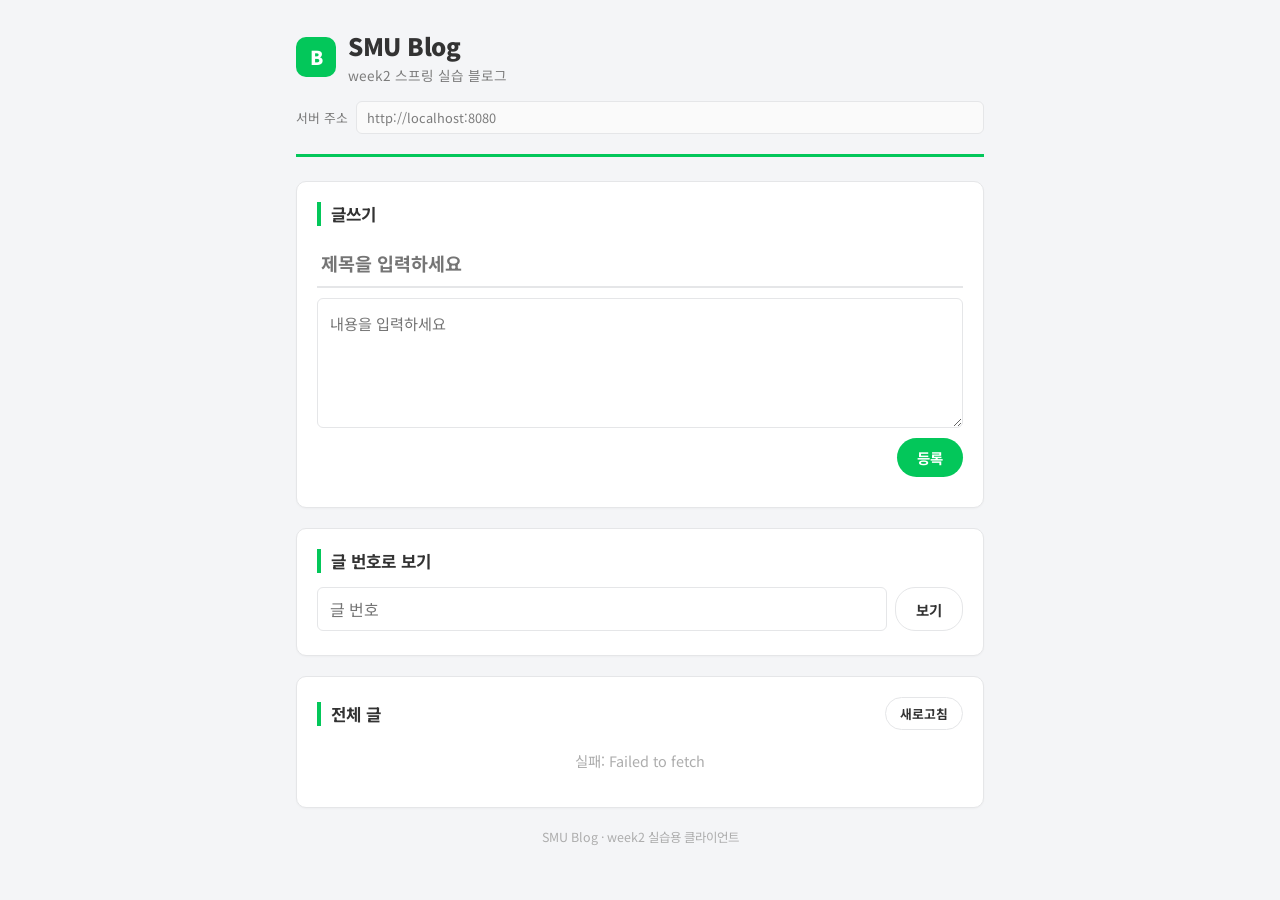
<file: week2-client/index.html>
<!DOCTYPE html>
<html lang="ko">
<head>
  <meta charset="UTF-8" />
  <meta name="viewport" content="width=device-width, initial-scale=1.0" />
  <title>SMU Blog</title>
  <link rel="preconnect" href="https://fonts.googleapis.com" />
  <link rel="preconnect" href="https://fonts.gstatic.com" crossorigin />
  <link href="https://fonts.googleapis.com/css2?family=Noto+Sans+KR:wght@400;500;700;900&display=swap" rel="stylesheet" />
  <link rel="stylesheet" href="style.css" />
</head>
<body>
  <div class="blog-wrap">
    <header class="blog-header">
      <div class="blog-title-row">
        <span class="blog-logo">B</span>
        <div>
          <h1 class="blog-title">SMU Blog</h1>
          <p class="blog-desc">week2 스프링 실습 블로그</p>
        </div>
      </div>
      <div class="server-row">
        <label for="base-url">서버 주소</label>
        <input id="base-url" type="text" value="http://localhost:8080" />
      </div>
    </header>

    <main>
      <section class="panel write-panel">
        <h2 class="panel-title">글쓰기</h2>
        <form id="create-form" class="write-form">
          <input id="create-title" class="write-title-input" type="text" placeholder="제목을 입력하세요" required />
          <textarea id="create-content" class="write-content-input" placeholder="내용을 입력하세요" required></textarea>
          <div class="write-actions">
            <button type="submit" class="btn btn-primary">등록</button>
          </div>
        </form>
        <p id="create-result" class="result"></p>
      </section>

      <section class="panel lookup-panel">
        <h2 class="panel-title">글 번호로 보기</h2>
        <form id="get-one-form" class="lookup-form">
          <input id="get-one-id" type="number" placeholder="글 번호" required />
          <button type="submit" class="btn btn-secondary">보기</button>
        </form>
        <article id="get-one-result" class="post-detail"></article>
      </section>

      <section class="panel list-panel">
        <div class="list-panel-header">
          <h2 class="panel-title">전체 글</h2>
          <button id="list-btn" class="btn btn-secondary btn-small">새로고침</button>
        </div>
        <ul id="post-list" class="post-list"></ul>
      </section>
    </main>

    <footer class="blog-footer">SMU Blog &middot; week2 실습용 클라이언트</footer>
  </div>

  <script src="script.js"></script>
</body>
</html>
</file>
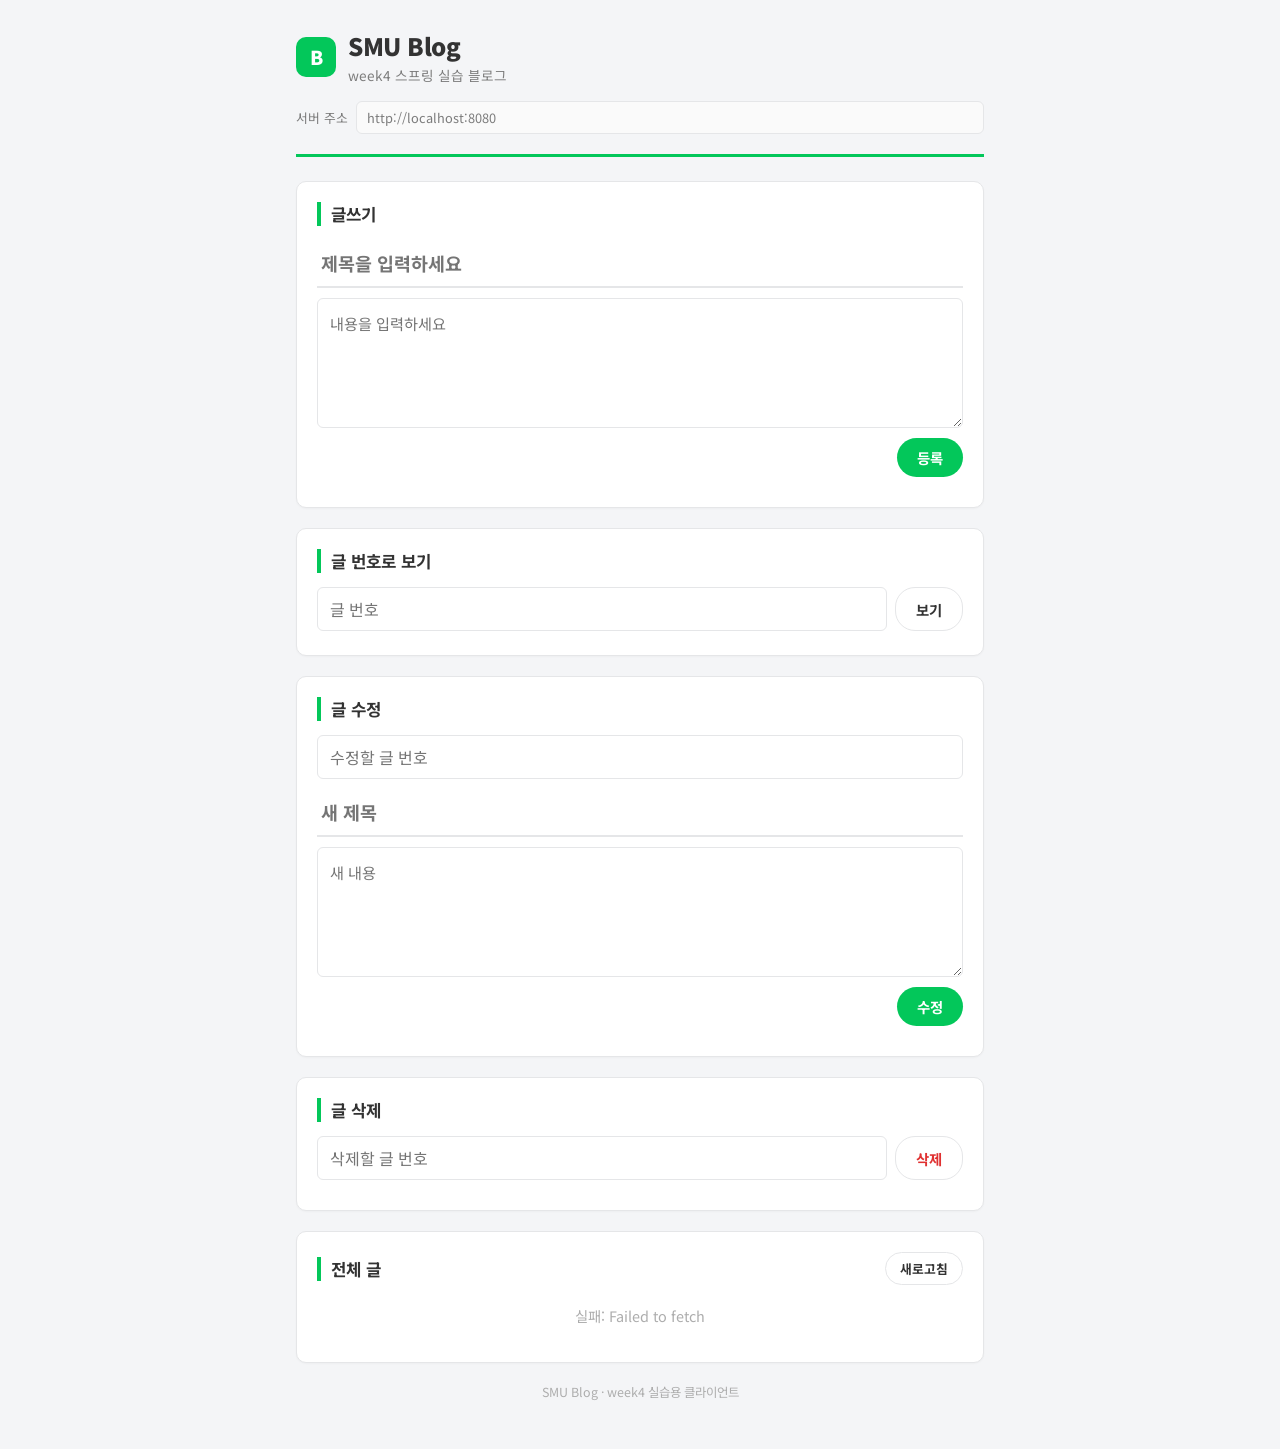
<file: week4-client/index.html>
<!DOCTYPE html>
<html lang="ko">
<head>
  <meta charset="UTF-8" />
  <meta name="viewport" content="width=device-width, initial-scale=1.0" />
  <title>SMU Blog</title>
  <link rel="preconnect" href="https://fonts.googleapis.com" />
  <link rel="preconnect" href="https://fonts.gstatic.com" crossorigin />
  <link href="https://fonts.googleapis.com/css2?family=Noto+Sans+KR:wght@400;500;700;900&display=swap" rel="stylesheet" />
  <link rel="stylesheet" href="style.css" />
</head>
<body>
  <div class="blog-wrap">
    <header class="blog-header">
      <div class="blog-title-row">
        <span class="blog-logo">B</span>
        <div>
          <h1 class="blog-title">SMU Blog</h1>
          <p class="blog-desc">week4 스프링 실습 블로그</p>
        </div>
      </div>
      <div class="server-row">
        <label for="base-url">서버 주소</label>
        <input id="base-url" type="text" value="http://localhost:8080" />
      </div>
    </header>

    <main>
      <section class="panel write-panel">
        <h2 class="panel-title">글쓰기</h2>
        <form id="create-form" class="write-form">
          <input id="create-title" class="write-title-input" type="text" placeholder="제목을 입력하세요" required />
          <textarea id="create-content" class="write-content-input" placeholder="내용을 입력하세요" required></textarea>
          <div class="write-actions">
            <button type="submit" class="btn btn-primary">등록</button>
          </div>
        </form>
        <p id="create-result" class="result"></p>
      </section>

      <section class="panel lookup-panel">
        <h2 class="panel-title">글 번호로 보기</h2>
        <form id="get-one-form" class="lookup-form">
          <input id="get-one-id" type="number" placeholder="글 번호" required />
          <button type="submit" class="btn btn-secondary">보기</button>
        </form>
        <article id="get-one-result" class="post-detail"></article>
      </section>

      <section class="panel update-panel">
        <h2 class="panel-title">글 수정</h2>
        <form id="update-form" class="write-form">
          <input id="update-id" class="update-id-input" type="number" placeholder="수정할 글 번호" required />
          <input id="update-title" class="write-title-input" type="text" placeholder="새 제목" required />
          <textarea id="update-content" class="write-content-input" placeholder="새 내용" required></textarea>
          <div class="write-actions">
            <button type="submit" class="btn btn-primary">수정</button>
          </div>
        </form>
        <p id="update-result" class="result"></p>
      </section>

      <section class="panel delete-panel">
        <h2 class="panel-title">글 삭제</h2>
        <form id="delete-form" class="lookup-form">
          <input id="delete-id" type="number" placeholder="삭제할 글 번호" required />
          <button type="submit" class="btn btn-danger">삭제</button>
        </form>
        <p id="delete-result" class="result"></p>
      </section>

      <section class="panel list-panel">
        <div class="list-panel-header">
          <h2 class="panel-title">전체 글</h2>
          <button id="list-btn" class="btn btn-secondary btn-small">새로고침</button>
        </div>
        <ul id="post-list" class="post-list"></ul>
      </section>
    </main>

    <footer class="blog-footer">SMU Blog &middot; week4 실습용 클라이언트</footer>
  </div>

  <script src="script.js"></script>
</body>
</html>
</file>
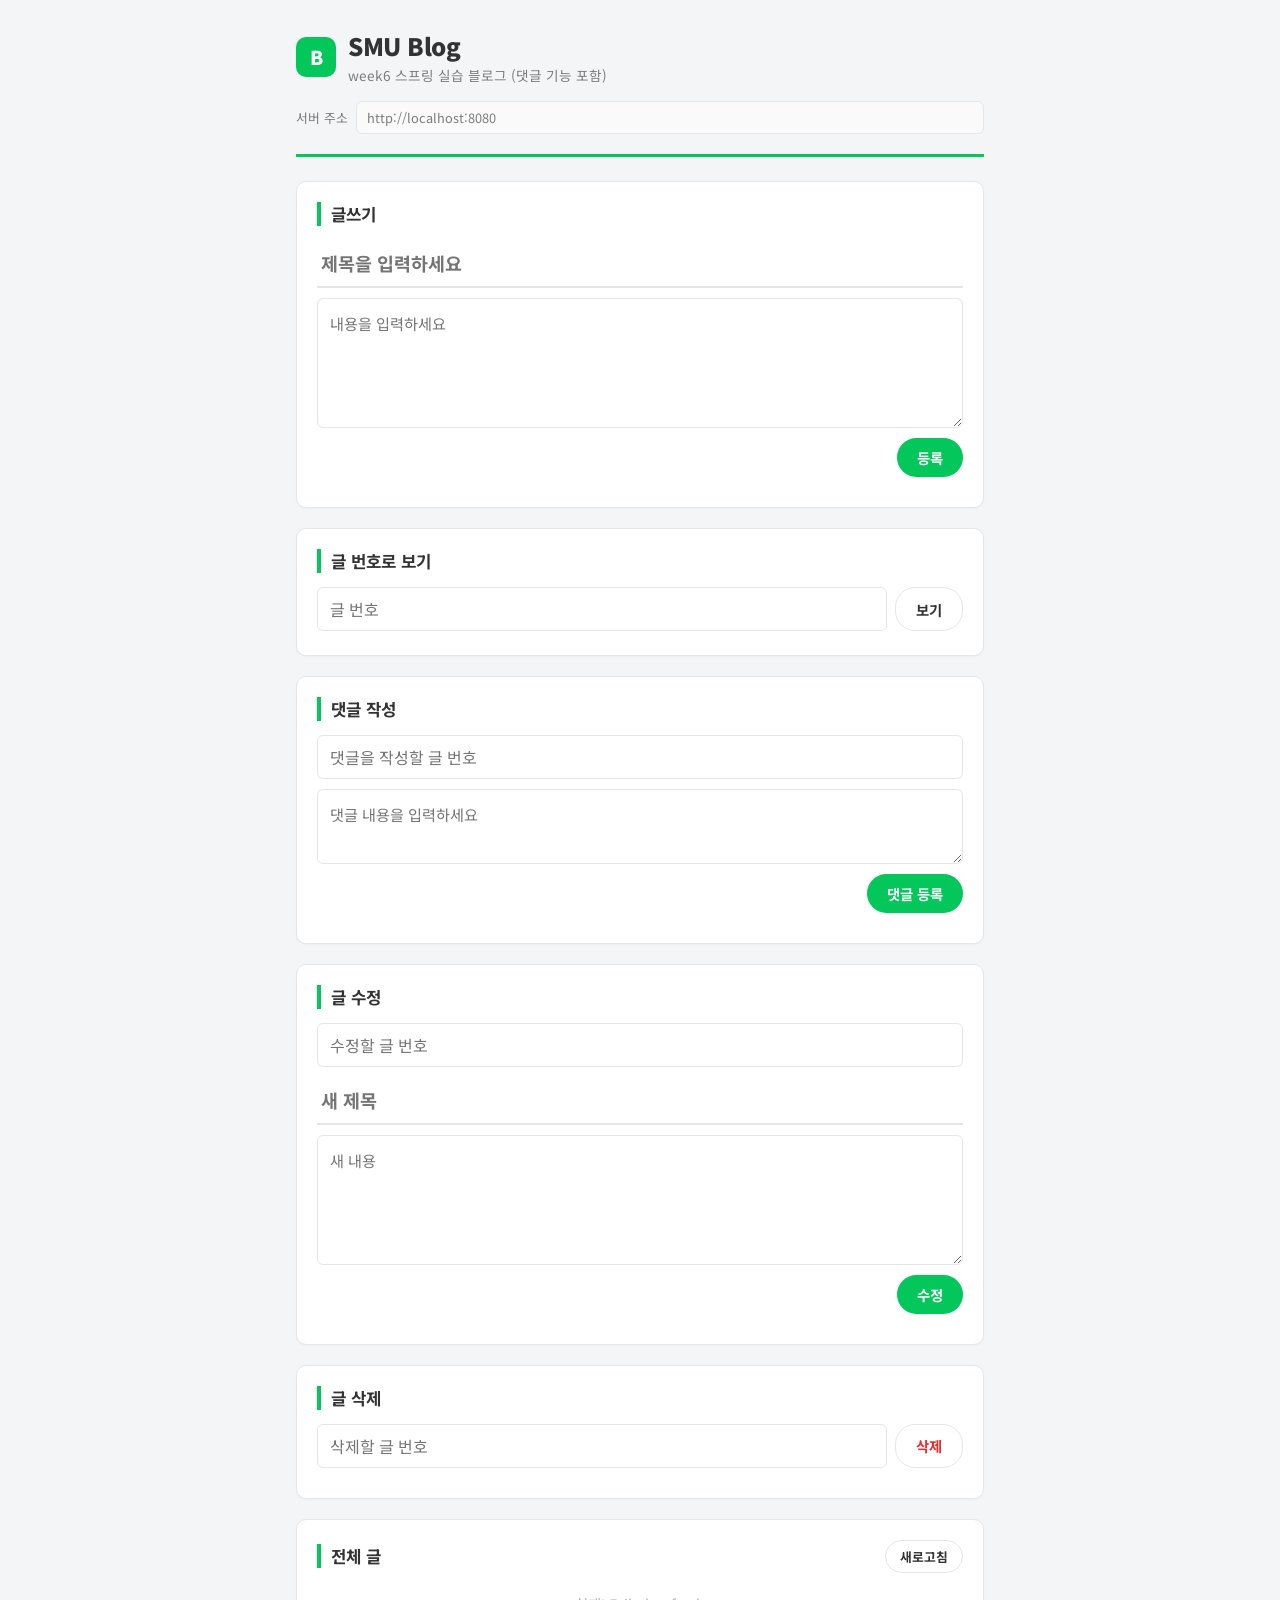
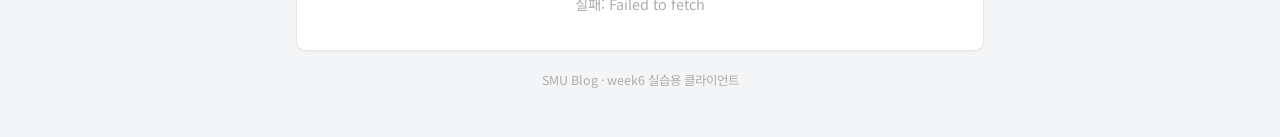
<file: week6-client/index.html>
<!DOCTYPE html>
<html lang="ko">
<head>
  <meta charset="UTF-8" />
  <meta name="viewport" content="width=device-width, initial-scale=1.0" />
  <title>SMU Blog</title>
  <link rel="preconnect" href="https://fonts.googleapis.com" />
  <link rel="preconnect" href="https://fonts.gstatic.com" crossorigin />
  <link href="https://fonts.googleapis.com/css2?family=Noto+Sans+KR:wght@400;500;700;900&display=swap" rel="stylesheet" />
  <link rel="stylesheet" href="style.css" />
</head>
<body>
  <div class="blog-wrap">
    <header class="blog-header">
      <div class="blog-title-row">
        <span class="blog-logo">B</span>
        <div>
          <h1 class="blog-title">SMU Blog</h1>
          <p class="blog-desc">week6 스프링 실습 블로그 (댓글 기능 포함)</p>
        </div>
      </div>
      <div class="server-row">
        <label for="base-url">서버 주소</label>
        <input id="base-url" type="text" value="http://localhost:8080" />
      </div>
    </header>

    <main>
      <section class="panel write-panel">
        <h2 class="panel-title">글쓰기</h2>
        <form id="create-form" class="write-form">
          <input id="create-title" class="write-title-input" type="text" placeholder="제목을 입력하세요" required />
          <textarea id="create-content" class="write-content-input" placeholder="내용을 입력하세요" required></textarea>
          <div class="write-actions">
            <button type="submit" class="btn btn-primary">등록</button>
          </div>
        </form>
        <p id="create-result" class="result"></p>
      </section>

      <section class="panel lookup-panel">
        <h2 class="panel-title">글 번호로 보기</h2>
        <form id="get-one-form" class="lookup-form">
          <input id="get-one-id" type="number" placeholder="글 번호" required />
          <button type="submit" class="btn btn-secondary">보기</button>
        </form>
        <article id="get-one-result" class="post-detail"></article>
      </section>

      <section class="panel comment-panel">
        <h2 class="panel-title">댓글 작성</h2>
        <form id="comment-form" class="write-form">
          <input id="comment-post-id" class="update-id-input" type="number" placeholder="댓글을 작성할 글 번호" required />
          <textarea id="comment-content" class="write-content-input comment-content-input" placeholder="댓글 내용을 입력하세요" required></textarea>
          <div class="write-actions">
            <button type="submit" class="btn btn-primary">댓글 등록</button>
          </div>
        </form>
        <p id="comment-result" class="result"></p>
      </section>

      <section class="panel update-panel">
        <h2 class="panel-title">글 수정</h2>
        <form id="update-form" class="write-form">
          <input id="update-id" class="update-id-input" type="number" placeholder="수정할 글 번호" required />
          <input id="update-title" class="write-title-input" type="text" placeholder="새 제목" required />
          <textarea id="update-content" class="write-content-input" placeholder="새 내용" required></textarea>
          <div class="write-actions">
            <button type="submit" class="btn btn-primary">수정</button>
          </div>
        </form>
        <p id="update-result" class="result"></p>
      </section>

      <section class="panel delete-panel">
        <h2 class="panel-title">글 삭제</h2>
        <form id="delete-form" class="lookup-form">
          <input id="delete-id" type="number" placeholder="삭제할 글 번호" required />
          <button type="submit" class="btn btn-danger">삭제</button>
        </form>
        <p id="delete-result" class="result"></p>
      </section>

      <section class="panel list-panel">
        <div class="list-panel-header">
          <h2 class="panel-title">전체 글</h2>
          <button id="list-btn" class="btn btn-secondary btn-small">새로고침</button>
        </div>
        <ul id="post-list" class="post-list"></ul>
      </section>
    </main>

    <footer class="blog-footer">SMU Blog &middot; week6 실습용 클라이언트</footer>
  </div>

  <script src="script.js"></script>
</body>
</html>
</file>
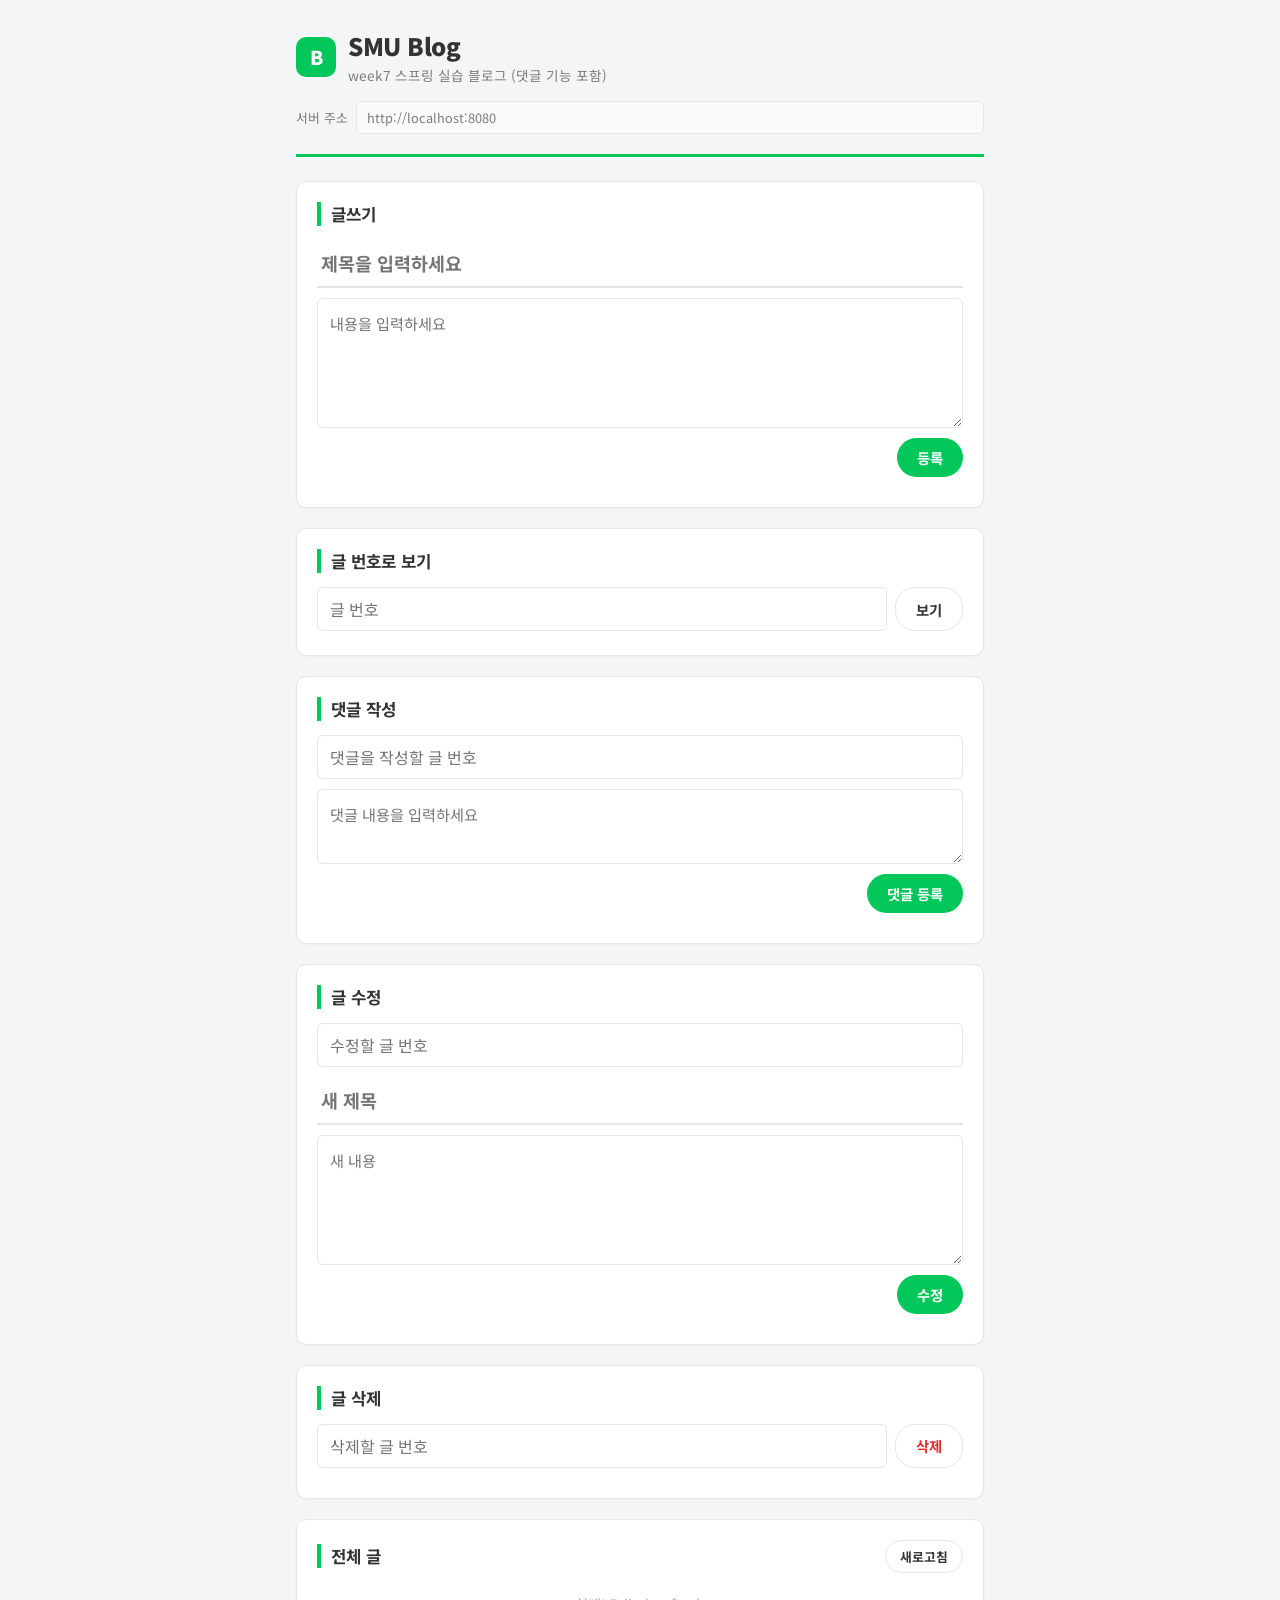
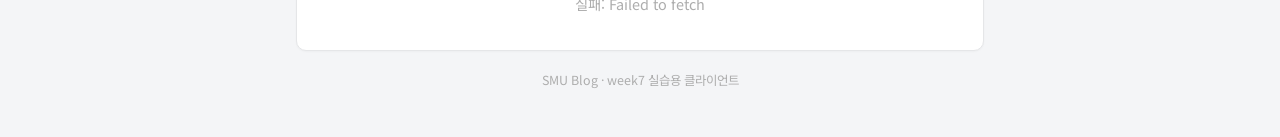
<file: week7-client/index.html>
<!DOCTYPE html>
<html lang="ko">
<head>
  <meta charset="UTF-8" />
  <meta name="viewport" content="width=device-width, initial-scale=1.0" />
  <title>SMU Blog</title>
  <link rel="preconnect" href="https://fonts.googleapis.com" />
  <link rel="preconnect" href="https://fonts.gstatic.com" crossorigin />
  <link href="https://fonts.googleapis.com/css2?family=Noto+Sans+KR:wght@400;500;700;900&display=swap" rel="stylesheet" />
  <link rel="stylesheet" href="style.css" />
</head>
<body>
  <div class="blog-wrap">
    <header class="blog-header">
      <div class="blog-title-row">
        <span class="blog-logo">B</span>
        <div>
          <h1 class="blog-title">SMU Blog</h1>
          <p class="blog-desc">week7 스프링 실습 블로그 (댓글 기능 포함)</p>
        </div>
      </div>
      <div class="server-row">
        <label for="base-url">서버 주소</label>
        <input id="base-url" type="text" value="http://localhost:8080" />
      </div>
    </header>

    <main>
      <section class="panel write-panel">
        <h2 class="panel-title">글쓰기</h2>
        <form id="create-form" class="write-form">
          <input id="create-title" class="write-title-input" type="text" placeholder="제목을 입력하세요" required />
          <textarea id="create-content" class="write-content-input" placeholder="내용을 입력하세요" required></textarea>
          <div class="write-actions">
            <button type="submit" class="btn btn-primary">등록</button>
          </div>
        </form>
        <p id="create-result" class="result"></p>
      </section>

      <section class="panel lookup-panel">
        <h2 class="panel-title">글 번호로 보기</h2>
        <form id="get-one-form" class="lookup-form">
          <input id="get-one-id" type="number" placeholder="글 번호" required />
          <button type="submit" class="btn btn-secondary">보기</button>
        </form>
        <article id="get-one-result" class="post-detail"></article>
      </section>

      <section class="panel comment-panel">
        <h2 class="panel-title">댓글 작성</h2>
        <form id="comment-form" class="write-form">
          <input id="comment-post-id" class="update-id-input" type="number" placeholder="댓글을 작성할 글 번호" required />
          <textarea id="comment-content" class="write-content-input comment-content-input" placeholder="댓글 내용을 입력하세요" required></textarea>
          <div class="write-actions">
            <button type="submit" class="btn btn-primary">댓글 등록</button>
          </div>
        </form>
        <p id="comment-result" class="result"></p>
      </section>

      <section class="panel update-panel">
        <h2 class="panel-title">글 수정</h2>
        <form id="update-form" class="write-form">
          <input id="update-id" class="update-id-input" type="number" placeholder="수정할 글 번호" required />
          <input id="update-title" class="write-title-input" type="text" placeholder="새 제목" required />
          <textarea id="update-content" class="write-content-input" placeholder="새 내용" required></textarea>
          <div class="write-actions">
            <button type="submit" class="btn btn-primary">수정</button>
          </div>
        </form>
        <p id="update-result" class="result"></p>
      </section>

      <section class="panel delete-panel">
        <h2 class="panel-title">글 삭제</h2>
        <form id="delete-form" class="lookup-form">
          <input id="delete-id" type="number" placeholder="삭제할 글 번호" required />
          <button type="submit" class="btn btn-danger">삭제</button>
        </form>
        <p id="delete-result" class="result"></p>
      </section>

      <section class="panel list-panel">
        <div class="list-panel-header">
          <h2 class="panel-title">전체 글</h2>
          <button id="list-btn" class="btn btn-secondary btn-small">새로고침</button>
        </div>
        <ul id="post-list" class="post-list"></ul>
      </section>
    </main>

    <footer class="blog-footer">SMU Blog &middot; week7 실습용 클라이언트</footer>
  </div>

  <script src="script.js"></script>
</body>
</html>
</file>
<file: week2-client/style.css>
:root {
  --naver-green: #03c75a;
  --naver-green-dark: #02a94c;
  --bg: #f4f5f7;
  --panel-bg: #ffffff;
  --border: #e5e6e8;
  --text: #333333;
  --text-sub: #7c7c7c;
  --text-faint: #adadad;
}

* {
  box-sizing: border-box;
}

body {
  margin: 0;
  background: var(--bg);
  color: var(--text);
  font-family: "Noto Sans KR", -apple-system, BlinkMacSystemFont, "Apple SD Gothic Neo", "Malgun Gothic", sans-serif;
}

.blog-wrap {
  max-width: 720px;
  margin: 0 auto;
  padding: 0 16px 48px;
}

/* header */

.blog-header {
  padding: 28px 0 20px;
  border-bottom: 3px solid var(--naver-green);
  margin-bottom: 24px;
}

.blog-title-row {
  display: flex;
  align-items: center;
  gap: 12px;
  margin-bottom: 16px;
}

.blog-logo {
  width: 40px;
  height: 40px;
  flex-shrink: 0;
  border-radius: 10px;
  background: var(--naver-green);
  color: #fff;
  font-weight: 900;
  font-size: 1.2rem;
  display: flex;
  align-items: center;
  justify-content: center;
}

.blog-title {
  margin: 0;
  font-size: 1.5rem;
  font-weight: 900;
  letter-spacing: -0.5px;
}

.blog-desc {
  margin: 2px 0 0;
  font-size: 0.85rem;
  color: var(--text-sub);
}

.server-row {
  display: flex;
  align-items: center;
  gap: 8px;
  font-size: 0.8rem;
  color: var(--text-sub);
}

.server-row input {
  flex: 1;
  padding: 6px 10px;
  border-radius: 6px;
  border: 1px solid var(--border);
  font: inherit;
  font-size: 0.8rem;
  color: var(--text-sub);
  background: #fafafa;
}

/* panels */

.panel {
  background: var(--panel-bg);
  border: 1px solid var(--border);
  border-radius: 10px;
  padding: 20px;
  margin-bottom: 20px;
  box-shadow: 0 1px 2px rgba(0, 0, 0, 0.03);
}

.panel-title {
  margin: 0 0 14px;
  font-size: 1.05rem;
  font-weight: 700;
  padding-left: 10px;
  border-left: 4px solid var(--naver-green);
}

.list-panel-header {
  display: flex;
  align-items: center;
  justify-content: space-between;
  margin-bottom: 4px;
}

.list-panel-header .panel-title {
  margin-bottom: 0;
}

/* write form */

.write-form {
  display: flex;
  flex-direction: column;
  gap: 10px;
}

.write-title-input {
  border: none;
  border-bottom: 2px solid var(--border);
  padding: 10px 4px;
  font-size: 1.15rem;
  font-weight: 700;
  font-family: inherit;
  outline: none;
}

.write-title-input:focus {
  border-bottom-color: var(--naver-green);
}

.write-content-input {
  border: 1px solid var(--border);
  border-radius: 6px;
  padding: 12px;
  min-height: 130px;
  resize: vertical;
  font: inherit;
  font-size: 0.95rem;
  line-height: 1.6;
  outline: none;
}

.write-content-input:focus {
  border-color: var(--naver-green);
}

.write-actions {
  display: flex;
  justify-content: flex-end;
}

/* buttons */

.btn {
  padding: 9px 20px;
  border-radius: 20px;
  border: none;
  font: inherit;
  font-weight: 700;
  font-size: 0.9rem;
  cursor: pointer;
}

.btn-primary {
  background: var(--naver-green);
  color: #fff;
}

.btn-primary:hover {
  background: var(--naver-green-dark);
}

.btn-secondary {
  background: #fff;
  color: var(--text);
  border: 1px solid var(--border);
}

.btn-secondary:hover {
  background: #f0f0f0;
}

.btn-small {
  padding: 6px 14px;
  font-size: 0.8rem;
}

.result {
  margin: 10px 0 0;
  font-size: 0.85rem;
  color: var(--text-sub);
}

/* lookup form */

.lookup-form {
  display: flex;
  gap: 8px;
  margin-bottom: 4px;
}

.lookup-form input {
  flex: 1;
  padding: 9px 12px;
  border-radius: 6px;
  border: 1px solid var(--border);
  font: inherit;
}

.lookup-form input:focus {
  outline: none;
  border-color: var(--naver-green);
}

/* single post detail */

.post-detail:empty {
  display: none;
}

.post-detail {
  margin-top: 16px;
  padding-top: 16px;
  border-top: 1px solid var(--border);
}

.post-detail-id {
  display: inline-block;
  font-size: 0.75rem;
  font-weight: 700;
  color: var(--naver-green-dark);
  background: #e9fbf1;
  border-radius: 12px;
  padding: 2px 10px;
  margin-bottom: 10px;
}

.post-detail-title {
  margin: 0 0 12px;
  font-size: 1.4rem;
  font-weight: 900;
  letter-spacing: -0.5px;
  line-height: 1.35;
}

.post-detail-content {
  margin: 0;
  font-size: 1rem;
  line-height: 1.85;
  color: #444;
  white-space: pre-wrap;
  word-break: break-word;
}

.post-detail-empty {
  color: var(--text-faint);
  font-size: 0.9rem;
  text-align: center;
  padding: 12px 0;
}

/* post list */

.post-list {
  list-style: none;
  margin: 4px 0 0;
  padding: 0;
}

.post-list li {
  display: block;
  padding: 16px 4px;
  border-bottom: 1px solid var(--border);
  cursor: default;
}

.post-list li:last-child {
  border-bottom: none;
}

.post-list li:hover {
  background: #fafafa;
}

.post-list-title-row {
  display: flex;
  align-items: baseline;
  gap: 8px;
}

.post-list-num {
  font-size: 0.75rem;
  font-weight: 700;
  color: var(--naver-green-dark);
  flex-shrink: 0;
}

.post-list-title {
  margin: 0;
  font-size: 1rem;
  font-weight: 700;
  color: var(--text);
}

.post-list-excerpt {
  margin: 6px 0 0;
  font-size: 0.85rem;
  color: var(--text-sub);
  line-height: 1.55;
  display: -webkit-box;
  -webkit-line-clamp: 2;
  -webkit-box-orient: vertical;
  overflow: hidden;
}

.post-list-empty {
  color: var(--text-faint);
  font-size: 0.9rem;
  text-align: center;
  padding: 24px 0;
}

/* footer */

.blog-footer {
  text-align: center;
  font-size: 0.78rem;
  color: var(--text-faint);
  margin-top: 12px;
}
</file>
<file: week4-client/style.css>
:root {
  --naver-green: #03c75a;
  --naver-green-dark: #02a94c;
  --bg: #f4f5f7;
  --panel-bg: #ffffff;
  --border: #e5e6e8;
  --text: #333333;
  --text-sub: #7c7c7c;
  --text-faint: #adadad;
  --danger: #e03131;
}

* {
  box-sizing: border-box;
}

body {
  margin: 0;
  background: var(--bg);
  color: var(--text);
  font-family: "Noto Sans KR", -apple-system, BlinkMacSystemFont, "Apple SD Gothic Neo", "Malgun Gothic", sans-serif;
}

.blog-wrap {
  max-width: 720px;
  margin: 0 auto;
  padding: 0 16px 48px;
}

/* header */

.blog-header {
  padding: 28px 0 20px;
  border-bottom: 3px solid var(--naver-green);
  margin-bottom: 24px;
}

.blog-title-row {
  display: flex;
  align-items: center;
  gap: 12px;
  margin-bottom: 16px;
}

.blog-logo {
  width: 40px;
  height: 40px;
  flex-shrink: 0;
  border-radius: 10px;
  background: var(--naver-green);
  color: #fff;
  font-weight: 900;
  font-size: 1.2rem;
  display: flex;
  align-items: center;
  justify-content: center;
}

.blog-title {
  margin: 0;
  font-size: 1.5rem;
  font-weight: 900;
  letter-spacing: -0.5px;
}

.blog-desc {
  margin: 2px 0 0;
  font-size: 0.85rem;
  color: var(--text-sub);
}

.server-row {
  display: flex;
  align-items: center;
  gap: 8px;
  font-size: 0.8rem;
  color: var(--text-sub);
}

.server-row input {
  flex: 1;
  padding: 6px 10px;
  border-radius: 6px;
  border: 1px solid var(--border);
  font: inherit;
  font-size: 0.8rem;
  color: var(--text-sub);
  background: #fafafa;
}

/* panels */

.panel {
  background: var(--panel-bg);
  border: 1px solid var(--border);
  border-radius: 10px;
  padding: 20px;
  margin-bottom: 20px;
  box-shadow: 0 1px 2px rgba(0, 0, 0, 0.03);
}

.panel-title {
  margin: 0 0 14px;
  font-size: 1.05rem;
  font-weight: 700;
  padding-left: 10px;
  border-left: 4px solid var(--naver-green);
}

.list-panel-header {
  display: flex;
  align-items: center;
  justify-content: space-between;
  margin-bottom: 4px;
}

.list-panel-header .panel-title {
  margin-bottom: 0;
}

/* write form */

.write-form {
  display: flex;
  flex-direction: column;
  gap: 10px;
}

.write-title-input {
  border: none;
  border-bottom: 2px solid var(--border);
  padding: 10px 4px;
  font-size: 1.15rem;
  font-weight: 700;
  font-family: inherit;
  outline: none;
}

.write-title-input:focus {
  border-bottom-color: var(--naver-green);
}

.update-id-input {
  border: 1px solid var(--border);
  border-radius: 6px;
  padding: 9px 12px;
  font: inherit;
  outline: none;
}

.update-id-input:focus {
  border-color: var(--naver-green);
}

.write-content-input {
  border: 1px solid var(--border);
  border-radius: 6px;
  padding: 12px;
  min-height: 130px;
  resize: vertical;
  font: inherit;
  font-size: 0.95rem;
  line-height: 1.6;
  outline: none;
}

.write-content-input:focus {
  border-color: var(--naver-green);
}

.write-actions {
  display: flex;
  justify-content: flex-end;
}

/* buttons */

.btn {
  padding: 9px 20px;
  border-radius: 20px;
  border: none;
  font: inherit;
  font-weight: 700;
  font-size: 0.9rem;
  cursor: pointer;
}

.btn-primary {
  background: var(--naver-green);
  color: #fff;
}

.btn-primary:hover {
  background: var(--naver-green-dark);
}

.btn-secondary {
  background: #fff;
  color: var(--text);
  border: 1px solid var(--border);
}

.btn-secondary:hover {
  background: #f0f0f0;
}

.btn-small {
  padding: 6px 14px;
  font-size: 0.8rem;
}

.btn-danger {
  background: #fff;
  color: var(--danger);
  border: 1px solid var(--border);
}

.btn-danger:hover {
  background: #fff5f5;
  border-color: var(--danger);
}

.result {
  margin: 10px 0 0;
  font-size: 0.85rem;
  color: var(--text-sub);
}

/* lookup form */

.lookup-form {
  display: flex;
  gap: 8px;
  margin-bottom: 4px;
}

.lookup-form input {
  flex: 1;
  padding: 9px 12px;
  border-radius: 6px;
  border: 1px solid var(--border);
  font: inherit;
}

.lookup-form input:focus {
  outline: none;
  border-color: var(--naver-green);
}

/* single post detail */

.post-detail:empty {
  display: none;
}

.post-detail {
  margin-top: 16px;
  padding-top: 16px;
  border-top: 1px solid var(--border);
}

.post-detail-id {
  display: inline-block;
  font-size: 0.75rem;
  font-weight: 700;
  color: var(--naver-green-dark);
  background: #e9fbf1;
  border-radius: 12px;
  padding: 2px 10px;
  margin-bottom: 10px;
}

.post-detail-title {
  margin: 0 0 12px;
  font-size: 1.4rem;
  font-weight: 900;
  letter-spacing: -0.5px;
  line-height: 1.35;
}

.post-detail-content {
  margin: 0;
  font-size: 1rem;
  line-height: 1.85;
  color: #444;
  white-space: pre-wrap;
  word-break: break-word;
}

.post-detail-empty {
  color: var(--text-faint);
  font-size: 0.9rem;
  text-align: center;
  padding: 12px 0;
}

/* post list */

.post-list {
  list-style: none;
  margin: 4px 0 0;
  padding: 0;
}

.post-list li {
  display: block;
  padding: 16px 4px;
  border-bottom: 1px solid var(--border);
  cursor: default;
}

.post-list li:last-child {
  border-bottom: none;
}

.post-list li:hover {
  background: #fafafa;
}

.post-list-title-row {
  display: flex;
  align-items: baseline;
  gap: 8px;
}

.post-list-num {
  font-size: 0.75rem;
  font-weight: 700;
  color: var(--naver-green-dark);
  flex-shrink: 0;
}

.post-list-title {
  margin: 0;
  font-size: 1rem;
  font-weight: 700;
  color: var(--text);
}

.post-list-excerpt {
  margin: 6px 0 0;
  font-size: 0.85rem;
  color: var(--text-sub);
  line-height: 1.55;
  display: -webkit-box;
  -webkit-line-clamp: 2;
  -webkit-box-orient: vertical;
  overflow: hidden;
}

.post-list-empty {
  color: var(--text-faint);
  font-size: 0.9rem;
  text-align: center;
  padding: 24px 0;
}

/* footer */

.blog-footer {
  text-align: center;
  font-size: 0.78rem;
  color: var(--text-faint);
  margin-top: 12px;
}
</file>
<file: week6-client/style.css>
:root {
  --naver-green: #03c75a;
  --naver-green-dark: #02a94c;
  --bg: #f4f5f7;
  --panel-bg: #ffffff;
  --border: #e5e6e8;
  --text: #333333;
  --text-sub: #7c7c7c;
  --text-faint: #adadad;
  --danger: #e03131;
}

* {
  box-sizing: border-box;
}

body {
  margin: 0;
  background: var(--bg);
  color: var(--text);
  font-family: "Noto Sans KR", -apple-system, BlinkMacSystemFont, "Apple SD Gothic Neo", "Malgun Gothic", sans-serif;
}

.blog-wrap {
  max-width: 720px;
  margin: 0 auto;
  padding: 0 16px 48px;
}

/* header */

.blog-header {
  padding: 28px 0 20px;
  border-bottom: 3px solid var(--naver-green);
  margin-bottom: 24px;
}

.blog-title-row {
  display: flex;
  align-items: center;
  gap: 12px;
  margin-bottom: 16px;
}

.blog-logo {
  width: 40px;
  height: 40px;
  flex-shrink: 0;
  border-radius: 10px;
  background: var(--naver-green);
  color: #fff;
  font-weight: 900;
  font-size: 1.2rem;
  display: flex;
  align-items: center;
  justify-content: center;
}

.blog-title {
  margin: 0;
  font-size: 1.5rem;
  font-weight: 900;
  letter-spacing: -0.5px;
}

.blog-desc {
  margin: 2px 0 0;
  font-size: 0.85rem;
  color: var(--text-sub);
}

.server-row {
  display: flex;
  align-items: center;
  gap: 8px;
  font-size: 0.8rem;
  color: var(--text-sub);
}

.server-row input {
  flex: 1;
  padding: 6px 10px;
  border-radius: 6px;
  border: 1px solid var(--border);
  font: inherit;
  font-size: 0.8rem;
  color: var(--text-sub);
  background: #fafafa;
}

/* panels */

.panel {
  background: var(--panel-bg);
  border: 1px solid var(--border);
  border-radius: 10px;
  padding: 20px;
  margin-bottom: 20px;
  box-shadow: 0 1px 2px rgba(0, 0, 0, 0.03);
}

.panel-title {
  margin: 0 0 14px;
  font-size: 1.05rem;
  font-weight: 700;
  padding-left: 10px;
  border-left: 4px solid var(--naver-green);
}

.list-panel-header {
  display: flex;
  align-items: center;
  justify-content: space-between;
  margin-bottom: 4px;
}

.list-panel-header .panel-title {
  margin-bottom: 0;
}

/* write form */

.write-form {
  display: flex;
  flex-direction: column;
  gap: 10px;
}

.write-title-input {
  border: none;
  border-bottom: 2px solid var(--border);
  padding: 10px 4px;
  font-size: 1.15rem;
  font-weight: 700;
  font-family: inherit;
  outline: none;
}

.write-title-input:focus {
  border-bottom-color: var(--naver-green);
}

.update-id-input {
  border: 1px solid var(--border);
  border-radius: 6px;
  padding: 9px 12px;
  font: inherit;
  outline: none;
}

.update-id-input:focus {
  border-color: var(--naver-green);
}

.write-content-input {
  border: 1px solid var(--border);
  border-radius: 6px;
  padding: 12px;
  min-height: 130px;
  resize: vertical;
  font: inherit;
  font-size: 0.95rem;
  line-height: 1.6;
  outline: none;
}

.write-content-input:focus {
  border-color: var(--naver-green);
}

.comment-content-input {
  min-height: 70px;
}

.write-actions {
  display: flex;
  justify-content: flex-end;
}

/* buttons */

.btn {
  padding: 9px 20px;
  border-radius: 20px;
  border: none;
  font: inherit;
  font-weight: 700;
  font-size: 0.9rem;
  cursor: pointer;
}

.btn-primary {
  background: var(--naver-green);
  color: #fff;
}

.btn-primary:hover {
  background: var(--naver-green-dark);
}

.btn-secondary {
  background: #fff;
  color: var(--text);
  border: 1px solid var(--border);
}

.btn-secondary:hover {
  background: #f0f0f0;
}

.btn-small {
  padding: 6px 14px;
  font-size: 0.8rem;
}

.btn-danger {
  background: #fff;
  color: var(--danger);
  border: 1px solid var(--border);
}

.btn-danger:hover {
  background: #fff5f5;
  border-color: var(--danger);
}

.result {
  margin: 10px 0 0;
  font-size: 0.85rem;
  color: var(--text-sub);
}

/* lookup form */

.lookup-form {
  display: flex;
  gap: 8px;
  margin-bottom: 4px;
}

.lookup-form input {
  flex: 1;
  padding: 9px 12px;
  border-radius: 6px;
  border: 1px solid var(--border);
  font: inherit;
}

.lookup-form input:focus {
  outline: none;
  border-color: var(--naver-green);
}

/* single post detail */

.post-detail:empty {
  display: none;
}

.post-detail {
  margin-top: 16px;
  padding-top: 16px;
  border-top: 1px solid var(--border);
}

.post-detail-id {
  display: inline-block;
  font-size: 0.75rem;
  font-weight: 700;
  color: var(--naver-green-dark);
  background: #e9fbf1;
  border-radius: 12px;
  padding: 2px 10px;
  margin-bottom: 10px;
}

.post-detail-title {
  margin: 0 0 12px;
  font-size: 1.4rem;
  font-weight: 900;
  letter-spacing: -0.5px;
  line-height: 1.35;
}

.post-detail-content {
  margin: 0;
  font-size: 1rem;
  line-height: 1.85;
  color: #444;
  white-space: pre-wrap;
  word-break: break-word;
}

.post-detail-empty {
  color: var(--text-faint);
  font-size: 0.9rem;
  text-align: center;
  padding: 12px 0;
}

/* comments within post detail */

.comment-section {
  margin-top: 18px;
  padding-top: 14px;
  border-top: 1px dashed var(--border);
}

.comment-section-title {
  margin: 0 0 10px;
  font-size: 0.85rem;
  font-weight: 700;
  color: var(--text-sub);
}

.comment-list {
  list-style: none;
  margin: 0;
  padding: 0;
  display: flex;
  flex-direction: column;
  gap: 8px;
}

.comment-list li {
  background: #fafafa;
  border: 1px solid var(--border);
  border-radius: 8px;
  padding: 10px 12px;
  font-size: 0.9rem;
  line-height: 1.6;
  white-space: pre-wrap;
  word-break: break-word;
}

.comment-list-empty {
  color: var(--text-faint);
  font-size: 0.85rem;
  padding: 6px 0;
}

/* post list */

.post-list {
  list-style: none;
  margin: 4px 0 0;
  padding: 0;
}

.post-list li {
  display: block;
  padding: 16px 4px;
  border-bottom: 1px solid var(--border);
  cursor: default;
}

.post-list li:last-child {
  border-bottom: none;
}

.post-list li:hover {
  background: #fafafa;
}

.post-list-title-row {
  display: flex;
  align-items: baseline;
  gap: 8px;
}

.post-list-num {
  font-size: 0.75rem;
  font-weight: 700;
  color: var(--naver-green-dark);
  flex-shrink: 0;
}

.post-list-title {
  margin: 0;
  font-size: 1rem;
  font-weight: 700;
  color: var(--text);
}

.post-list-excerpt {
  margin: 6px 0 0;
  font-size: 0.85rem;
  color: var(--text-sub);
  line-height: 1.55;
  display: -webkit-box;
  -webkit-line-clamp: 2;
  -webkit-box-orient: vertical;
  overflow: hidden;
}

.post-list-empty {
  color: var(--text-faint);
  font-size: 0.9rem;
  text-align: center;
  padding: 24px 0;
}

/* footer */

.blog-footer {
  text-align: center;
  font-size: 0.78rem;
  color: var(--text-faint);
  margin-top: 12px;
}
</file>
<file: week7-client/style.css>
:root {
  --naver-green: #03c75a;
  --naver-green-dark: #02a94c;
  --bg: #f4f5f7;
  --panel-bg: #ffffff;
  --border: #e5e6e8;
  --text: #333333;
  --text-sub: #7c7c7c;
  --text-faint: #adadad;
  --danger: #e03131;
}

* {
  box-sizing: border-box;
}

body {
  margin: 0;
  background: var(--bg);
  color: var(--text);
  font-family: "Noto Sans KR", -apple-system, BlinkMacSystemFont, "Apple SD Gothic Neo", "Malgun Gothic", sans-serif;
}

.blog-wrap {
  max-width: 720px;
  margin: 0 auto;
  padding: 0 16px 48px;
}

/* header */

.blog-header {
  padding: 28px 0 20px;
  border-bottom: 3px solid var(--naver-green);
  margin-bottom: 24px;
}

.blog-title-row {
  display: flex;
  align-items: center;
  gap: 12px;
  margin-bottom: 16px;
}

.blog-logo {
  width: 40px;
  height: 40px;
  flex-shrink: 0;
  border-radius: 10px;
  background: var(--naver-green);
  color: #fff;
  font-weight: 900;
  font-size: 1.2rem;
  display: flex;
  align-items: center;
  justify-content: center;
}

.blog-title {
  margin: 0;
  font-size: 1.5rem;
  font-weight: 900;
  letter-spacing: -0.5px;
}

.blog-desc {
  margin: 2px 0 0;
  font-size: 0.85rem;
  color: var(--text-sub);
}

.server-row {
  display: flex;
  align-items: center;
  gap: 8px;
  font-size: 0.8rem;
  color: var(--text-sub);
}

.server-row input {
  flex: 1;
  padding: 6px 10px;
  border-radius: 6px;
  border: 1px solid var(--border);
  font: inherit;
  font-size: 0.8rem;
  color: var(--text-sub);
  background: #fafafa;
}

/* panels */

.panel {
  background: var(--panel-bg);
  border: 1px solid var(--border);
  border-radius: 10px;
  padding: 20px;
  margin-bottom: 20px;
  box-shadow: 0 1px 2px rgba(0, 0, 0, 0.03);
}

.panel-title {
  margin: 0 0 14px;
  font-size: 1.05rem;
  font-weight: 700;
  padding-left: 10px;
  border-left: 4px solid var(--naver-green);
}

.list-panel-header {
  display: flex;
  align-items: center;
  justify-content: space-between;
  margin-bottom: 4px;
}

.list-panel-header .panel-title {
  margin-bottom: 0;
}

/* write form */

.write-form {
  display: flex;
  flex-direction: column;
  gap: 10px;
}

.write-title-input {
  border: none;
  border-bottom: 2px solid var(--border);
  padding: 10px 4px;
  font-size: 1.15rem;
  font-weight: 700;
  font-family: inherit;
  outline: none;
}

.write-title-input:focus {
  border-bottom-color: var(--naver-green);
}

.update-id-input {
  border: 1px solid var(--border);
  border-radius: 6px;
  padding: 9px 12px;
  font: inherit;
  outline: none;
}

.update-id-input:focus {
  border-color: var(--naver-green);
}

.write-content-input {
  border: 1px solid var(--border);
  border-radius: 6px;
  padding: 12px;
  min-height: 130px;
  resize: vertical;
  font: inherit;
  font-size: 0.95rem;
  line-height: 1.6;
  outline: none;
}

.write-content-input:focus {
  border-color: var(--naver-green);
}

.comment-content-input {
  min-height: 70px;
}

.write-actions {
  display: flex;
  justify-content: flex-end;
}

/* buttons */

.btn {
  padding: 9px 20px;
  border-radius: 20px;
  border: none;
  font: inherit;
  font-weight: 700;
  font-size: 0.9rem;
  cursor: pointer;
}

.btn-primary {
  background: var(--naver-green);
  color: #fff;
}

.btn-primary:hover {
  background: var(--naver-green-dark);
}

.btn-secondary {
  background: #fff;
  color: var(--text);
  border: 1px solid var(--border);
}

.btn-secondary:hover {
  background: #f0f0f0;
}

.btn-small {
  padding: 6px 14px;
  font-size: 0.8rem;
}

.btn-danger {
  background: #fff;
  color: var(--danger);
  border: 1px solid var(--border);
}

.btn-danger:hover {
  background: #fff5f5;
  border-color: var(--danger);
}

.result {
  margin: 10px 0 0;
  font-size: 0.85rem;
  color: var(--text-sub);
}

/* lookup form */

.lookup-form {
  display: flex;
  gap: 8px;
  margin-bottom: 4px;
}

.lookup-form input {
  flex: 1;
  padding: 9px 12px;
  border-radius: 6px;
  border: 1px solid var(--border);
  font: inherit;
}

.lookup-form input:focus {
  outline: none;
  border-color: var(--naver-green);
}

/* single post detail */

.post-detail:empty {
  display: none;
}

.post-detail {
  margin-top: 16px;
  padding-top: 16px;
  border-top: 1px solid var(--border);
}

.post-detail-id {
  display: inline-block;
  font-size: 0.75rem;
  font-weight: 700;
  color: var(--naver-green-dark);
  background: #e9fbf1;
  border-radius: 12px;
  padding: 2px 10px;
  margin-bottom: 10px;
}

.post-detail-title {
  margin: 0 0 12px;
  font-size: 1.4rem;
  font-weight: 900;
  letter-spacing: -0.5px;
  line-height: 1.35;
}

.post-detail-content {
  margin: 0;
  font-size: 1rem;
  line-height: 1.85;
  color: #444;
  white-space: pre-wrap;
  word-break: break-word;
}

.post-detail-empty {
  color: var(--text-faint);
  font-size: 0.9rem;
  text-align: center;
  padding: 12px 0;
}

/* comments within post detail */

.comment-section {
  margin-top: 18px;
  padding-top: 14px;
  border-top: 1px dashed var(--border);
}

.comment-section-title {
  margin: 0 0 10px;
  font-size: 0.85rem;
  font-weight: 700;
  color: var(--text-sub);
}

.comment-list {
  list-style: none;
  margin: 0;
  padding: 0;
  display: flex;
  flex-direction: column;
  gap: 8px;
}

.comment-list li {
  background: #fafafa;
  border: 1px solid var(--border);
  border-radius: 8px;
  padding: 10px 12px;
  font-size: 0.9rem;
  line-height: 1.6;
  white-space: pre-wrap;
  word-break: break-word;
}

.comment-list-empty {
  color: var(--text-faint);
  font-size: 0.85rem;
  padding: 6px 0;
}

/* post list */

.post-list {
  list-style: none;
  margin: 4px 0 0;
  padding: 0;
}

.post-list li {
  display: block;
  padding: 16px 4px;
  border-bottom: 1px solid var(--border);
  cursor: default;
}

.post-list li:last-child {
  border-bottom: none;
}

.post-list li:hover {
  background: #fafafa;
}

.post-list-title-row {
  display: flex;
  align-items: baseline;
  gap: 8px;
}

.post-list-num {
  font-size: 0.75rem;
  font-weight: 700;
  color: var(--naver-green-dark);
  flex-shrink: 0;
}

.post-list-title {
  margin: 0;
  font-size: 1rem;
  font-weight: 700;
  color: var(--text);
}

.post-list-excerpt {
  margin: 6px 0 0;
  font-size: 0.85rem;
  color: var(--text-sub);
  line-height: 1.55;
  display: -webkit-box;
  -webkit-line-clamp: 2;
  -webkit-box-orient: vertical;
  overflow: hidden;
}

.post-list-empty {
  color: var(--text-faint);
  font-size: 0.9rem;
  text-align: center;
  padding: 24px 0;
}

/* footer */

.blog-footer {
  text-align: center;
  font-size: 0.78rem;
  color: var(--text-faint);
  margin-top: 12px;
}
</file>
